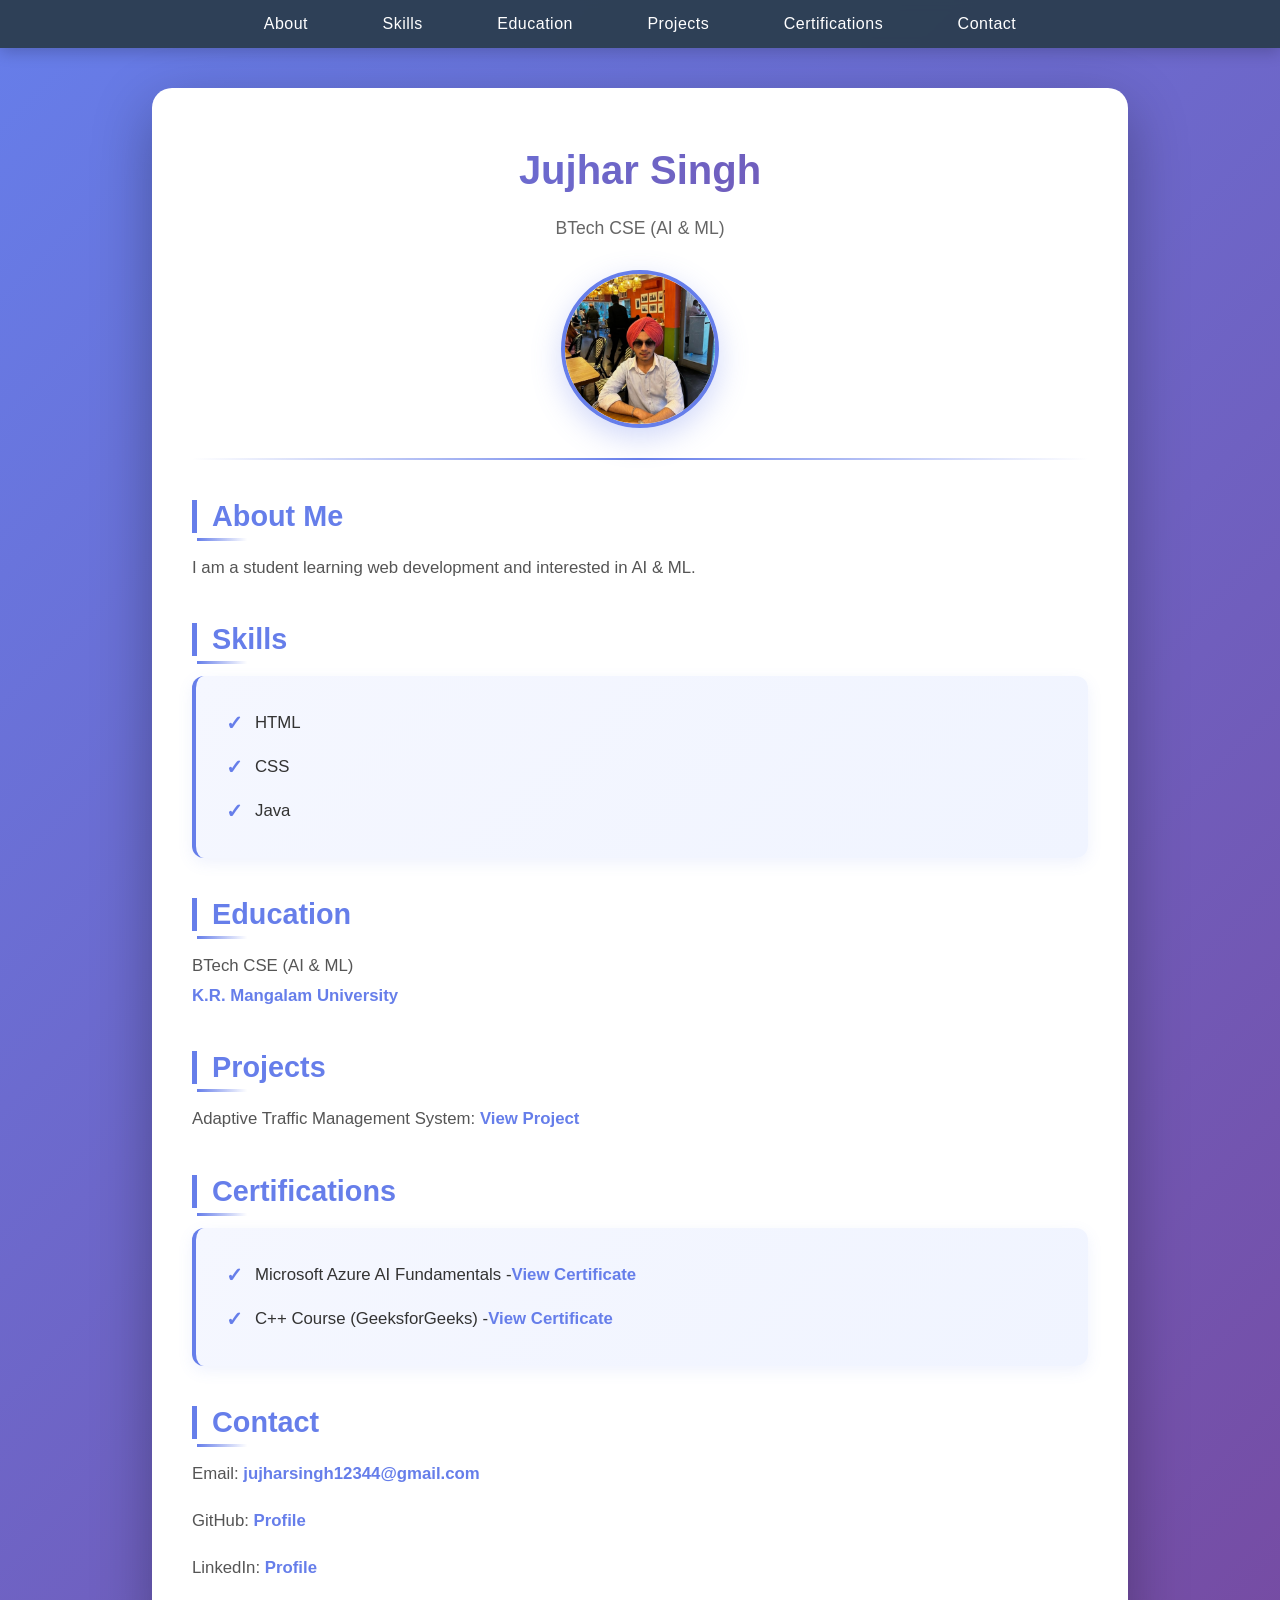
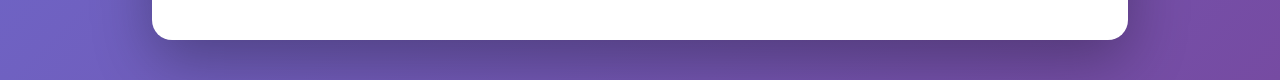
<file: index.html>
<!DOCTYPE html>
<html>
<head>
    <title>My Resume</title>
    <link rel="stylesheet" href="style.css">
</head>
<body>

<div id="progress"></div>

<div class="navbar">
    <a href="about.html">About</a>
    <a href="skills.html">Skills</a>
    <a href="education.html">Education</a>
    <a href="projects.html">Projects</a>
    <a href="certifications.html">Certifications</a>
    <a href="contact.html">Contact</a>
</div>

<div class="container">

    <h1>Jujhar Singh</h1>
    <p class="title">BTech CSE (AI & ML)</p>

    <img src="profile.jpeg" class="profile-pic">

    <hr>

    <h2 id="about">About Me</h2>
    <p>I am a student learning web development and interested in AI & ML.</p>

    <h2 id="skills">Skills</h2>
    <ul>
        <li>HTML</li>
        <li>CSS</li>
        <li>Java</li>
    </ul>

    <h2 id="education">Education</h2>
    <p>
        BTech CSE (AI & ML)<br>
        <a href="https://www.krmangalam.edu.in/" target="_blank">K.R. Mangalam University</a>
    </p>

    <h2 id="projects">Projects</h2>
    <p>
        Adaptive Traffic Management System:
        <a href="https://github.com/jujhar-18/traffic-management-ml" target="_blank">View Project</a>
    </p>

    <h2 id="certifications">Certifications</h2>
    <ul>
        <li>
            Microsoft Azure AI Fundamentals -
            <a href="https://www.linkedin.com/posts/jujhar-singh-82b45624b_microsoftazure-ai-certification-activity-7364317417243643907-6IX9" target="_blank">View Certificate</a>
        </li>
        <li>
            C++ Course (GeeksforGeeks) -
            <a href="https://www.linkedin.com/posts/jujhar-singh-82b45624b_cppmodeon-codetowin-marksunlocked-activity-7322228686919761920-KXMs" target="_blank">View Certificate</a>
        </li>
    </ul>

    <h2 id="contact">Contact</h2>
    <p>Email: <a href="mailto:jujharsingh12344@gmail.com">jujharsingh12344@gmail.com</a></p>
    <p>GitHub: <a href="https://github.com/jujhar-18" target="_blank">Profile</a></p>
    <p>LinkedIn: <a href="https://www.linkedin.com/in/jujhar-singh-82b45624b" target="_blank">Profile</a></p>

</div>

<script src="script.js"></script>

</body>
</html>
</file>
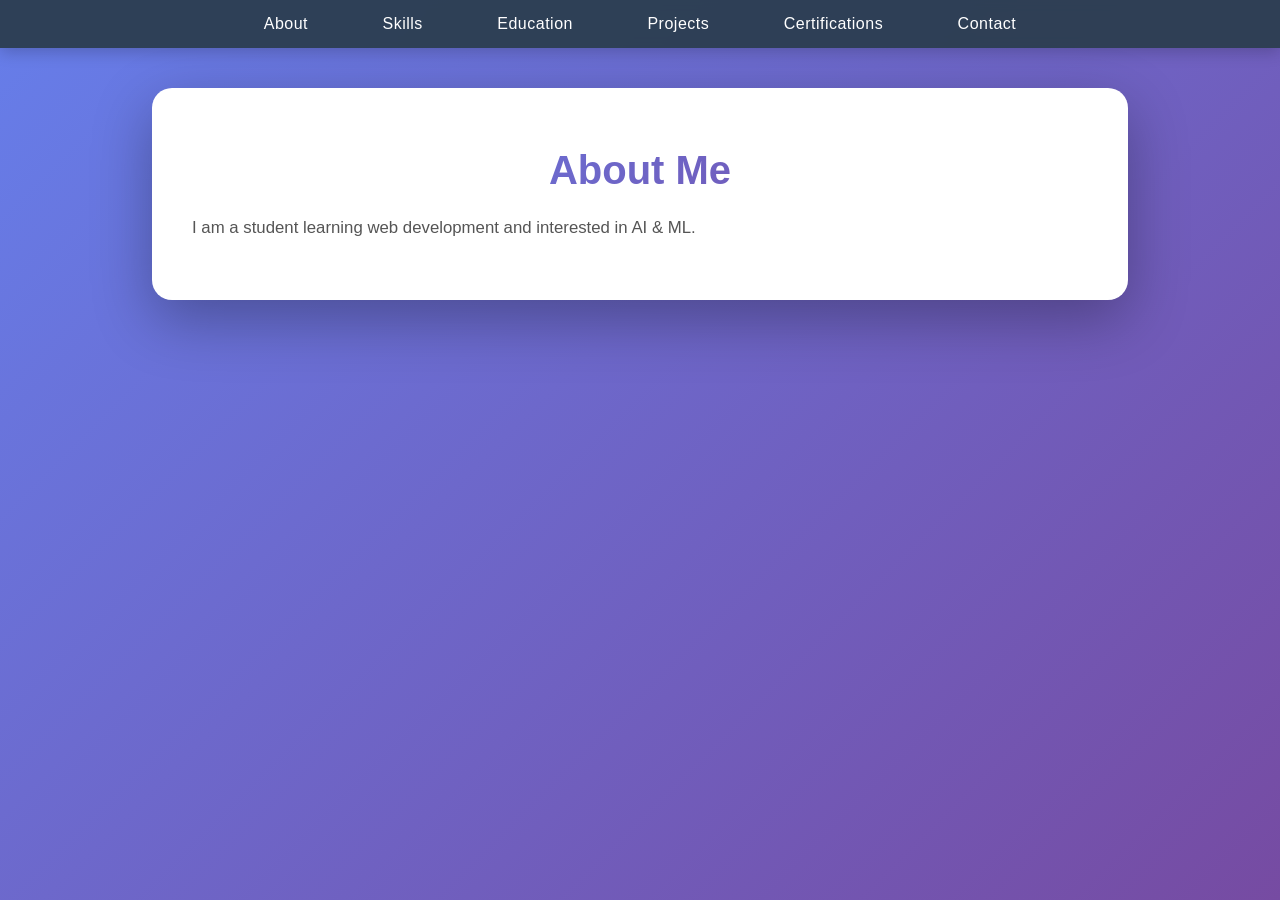
<file: about.html>
<!DOCTYPE html>
<html>
<head>
    <title>About - My Resume</title>
    <link rel="stylesheet" href="style.css">
</head>
<body>

<div id="progress"></div>

<div class="navbar">
    <a href="about.html">About</a>
    <a href="skills.html">Skills</a>
    <a href="education.html">Education</a>
    <a href="projects.html">Projects</a>
    <a href="certifications.html">Certifications</a>
    <a href="contact.html">Contact</a>
</div>

<div class="container">
    <h1>About Me</h1>
    <p>I am a student learning web development and interested in AI & ML.</p>
</div>

<script src="script.js"></script>

</body>
</html>
</file>
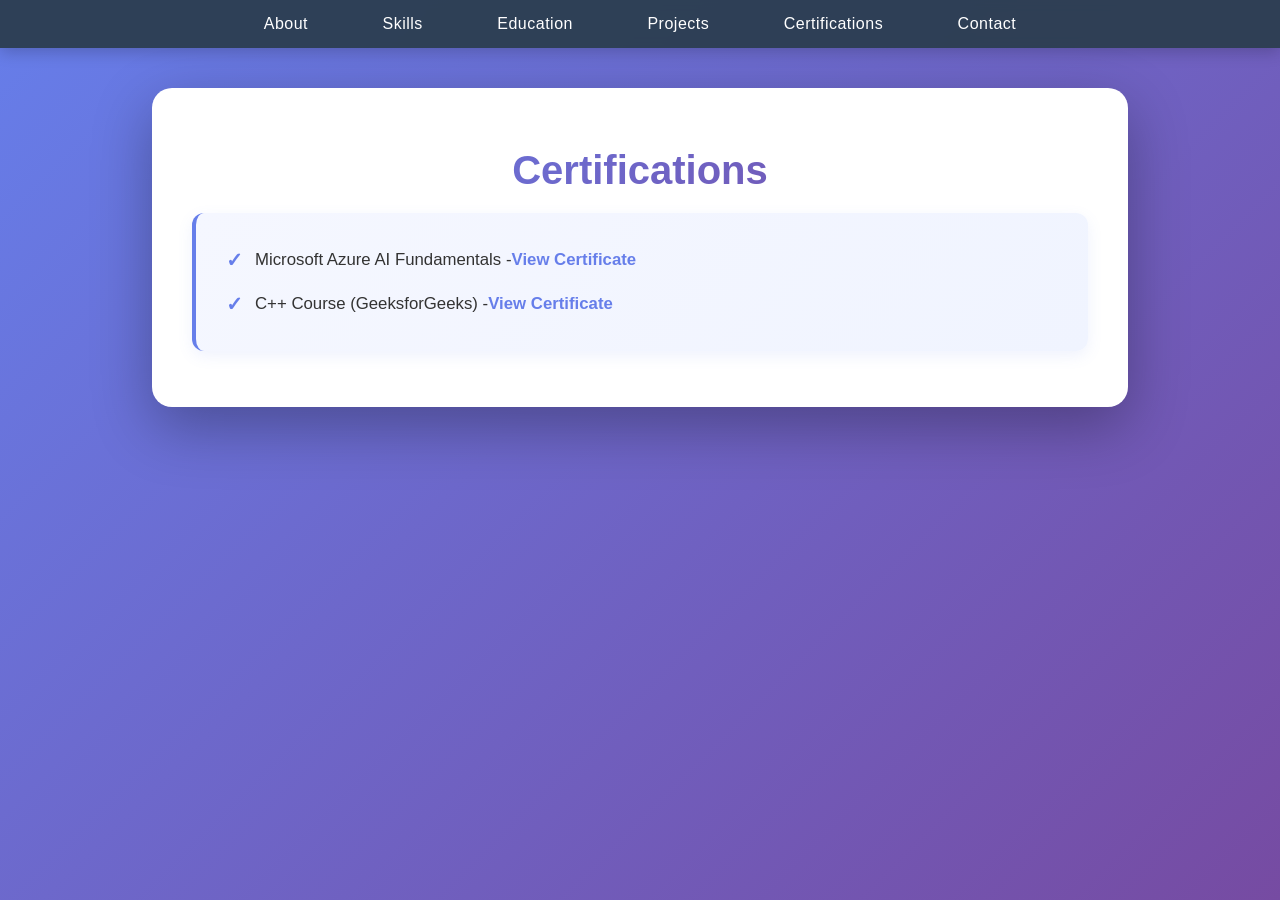
<file: certifications.html>
<!DOCTYPE html>
<html>
<head>
    <title>Certifications - My Resume</title>
    <link rel="stylesheet" href="style.css">
</head>
<body>

<div id="progress"></div>

<div class="navbar">
    <a href="about.html">About</a>
    <a href="skills.html">Skills</a>
    <a href="education.html">Education</a>
    <a href="projects.html">Projects</a>
    <a href="certifications.html">Certifications</a>
    <a href="contact.html">Contact</a>
</div>

<div class="container">
    <h1>Certifications</h1>
    <ul>
        <li>Microsoft Azure AI Fundamentals - <a href="https://www.linkedin.com/posts/jujhar-singh-82b45624b_microsoftazure-ai-certification-activity-7364317417243643907-6IX9" target="_blank">View Certificate</a></li>
        <li>C++ Course (GeeksforGeeks) - <a href="https://www.linkedin.com/posts/jujhar-singh-82b45624b_cppmodeon-codetowin-marksunlocked-activity-7322228686919761920-KXMs" target="_blank">View Certificate</a></li>
    </ul>
</div>

<script src="script.js"></script>

</body>
</html>
</file>
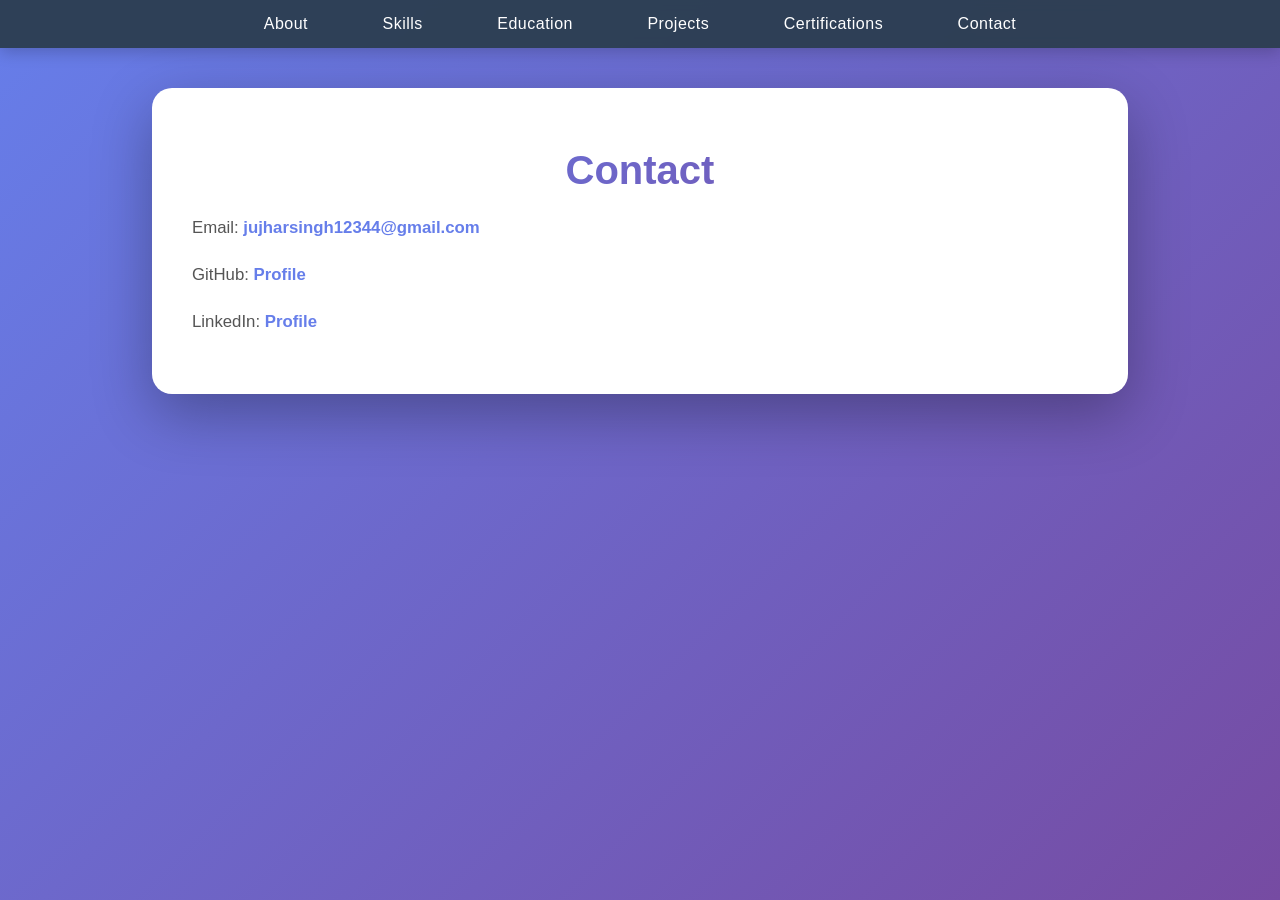
<file: contact.html>
<!DOCTYPE html>
<html>
<head>
    <title>Contact - My Resume</title>
    <link rel="stylesheet" href="style.css">
</head>
<body>

<div id="progress"></div>

<div class="navbar">
    <a href="about.html">About</a>
    <a href="skills.html">Skills</a>
    <a href="education.html">Education</a>
    <a href="projects.html">Projects</a>
    <a href="certifications.html">Certifications</a>
    <a href="contact.html">Contact</a>
</div>

<div class="container">
    <h1>Contact</h1>
    <p>Email: <a href="mailto:jujharsingh12344@gmail.com">jujharsingh12344@gmail.com</a></p>
    <p>GitHub: <a href="https://github.com/jujhar-18" target="_blank">Profile</a></p>
    <p>LinkedIn: <a href="https://www.linkedin.com/in/jujhar-singh-82b45624b" target="_blank">Profile</a></p>
</div>

<script src="script.js"></script>

</body>
</html>
</file>
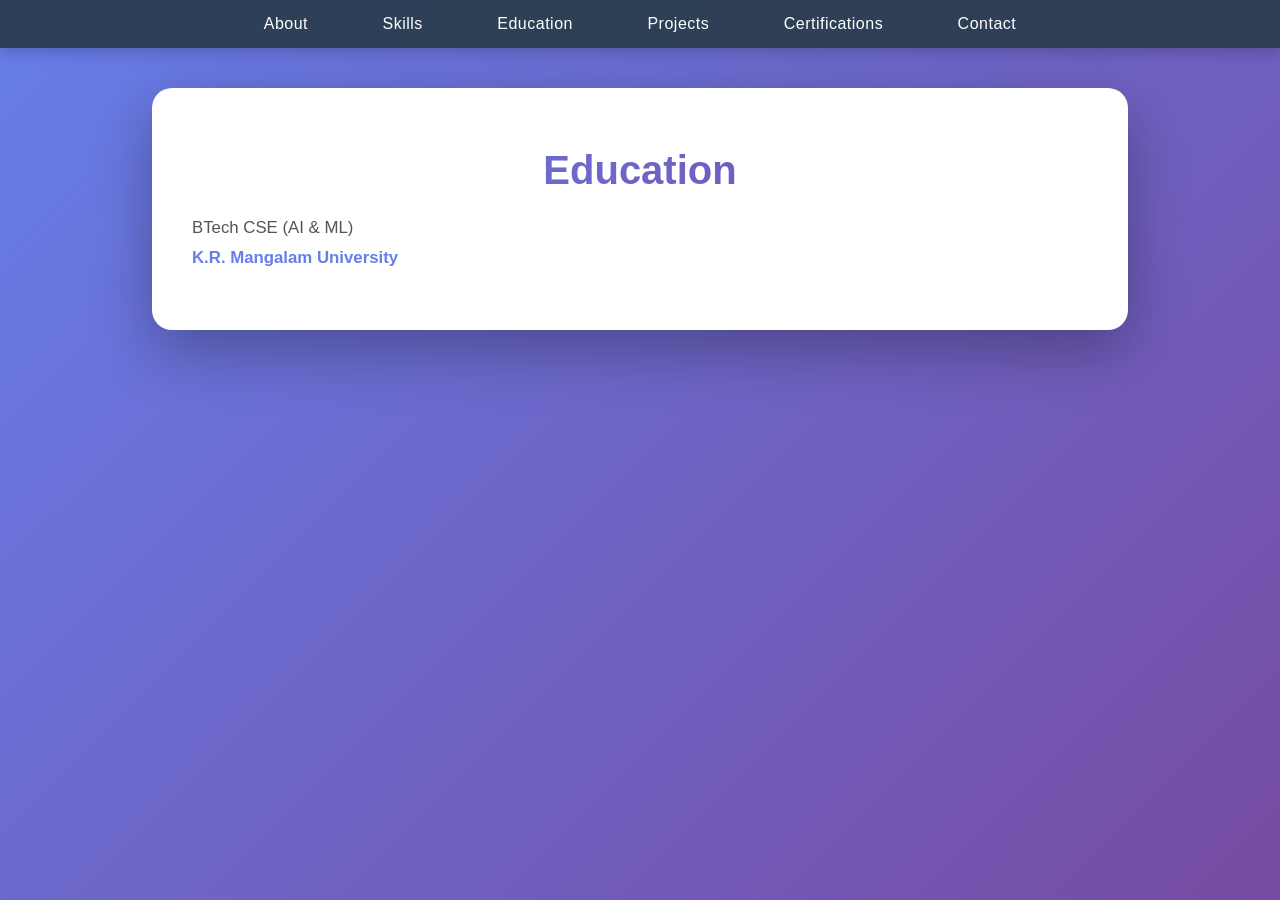
<file: education.html>
<!DOCTYPE html>
<html>
<head>
    <title>Education - My Resume</title>
    <link rel="stylesheet" href="style.css">
</head>
<body>

<div id="progress"></div>

<div class="navbar">
    <a href="about.html">About</a>
    <a href="skills.html">Skills</a>
    <a href="education.html">Education</a>
    <a href="projects.html">Projects</a>
    <a href="certifications.html">Certifications</a>
    <a href="contact.html">Contact</a>
</div>

<div class="container">
    <h1>Education</h1>
    <p>BTech CSE (AI & ML)<br>
        <a href="https://www.krmangalam.edu.in/" target="_blank">K.R. Mangalam University</a>
    </p>
</div>

<script src="script.js"></script>

</body>
</html>
</file>
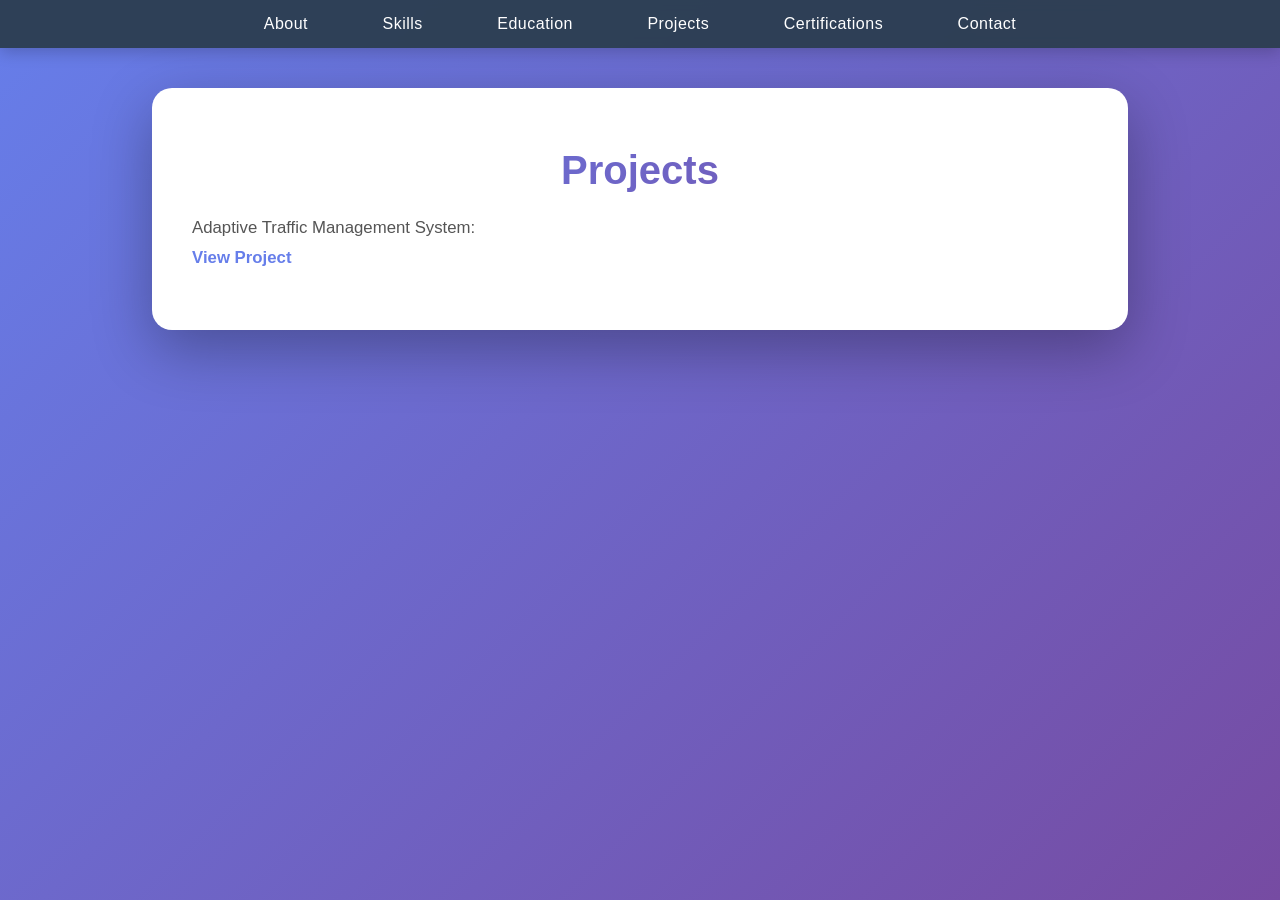
<file: projects.html>
<!DOCTYPE html>
<html>
<head>
    <title>Projects - My Resume</title>
    <link rel="stylesheet" href="style.css">
</head>
<body>

<div id="progress"></div>

<div class="navbar">
    <a href="about.html">About</a>
    <a href="skills.html">Skills</a>
    <a href="education.html">Education</a>
    <a href="projects.html">Projects</a>
    <a href="certifications.html">Certifications</a>
    <a href="contact.html">Contact</a>
</div>

<div class="container">
    <h1>Projects</h1>
    <p>Adaptive Traffic Management System:<br>
        <a href="https://github.com/jujhar-18/traffic-management-ml" target="_blank">View Project</a>
    </p>
</div>

<script src="script.js"></script>

</body>
</html>
</file>
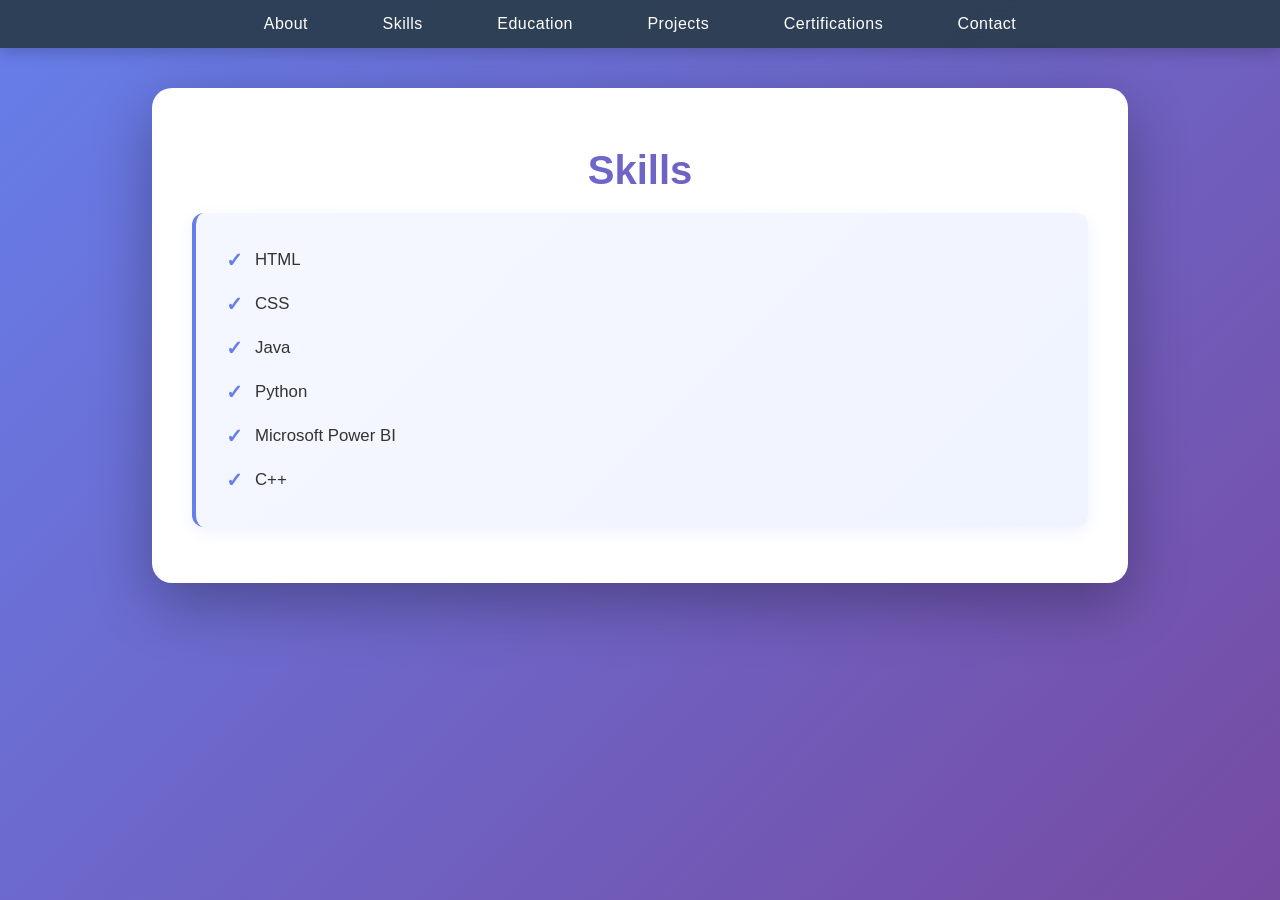
<file: skills.html>
<!DOCTYPE html>
<html>
<head>
    <title>Skills - My Resume</title>
    <link rel="stylesheet" href="style.css">
</head>
<body>

<div id="progress"></div>

<div class="navbar">
    <a href="about.html">About</a>
    <a href="skills.html">Skills</a>
    <a href="education.html">Education</a>
    <a href="projects.html">Projects</a>
    <a href="certifications.html">Certifications</a>
    <a href="contact.html">Contact</a>
</div>

<div class="container">
    <h1>Skills</h1>
    <ul>
        <li>HTML</li>
        <li>CSS</li>
        <li>Java</li>
        <li>Python</li>
        <li>Microsoft Power BI</li>
        <li>C++</li>
    </ul>
</div>

<script src="script.js"></script>

</body>
</html>
</file>
<file: style.css>
html {
    scroll-behavior: smooth;
}

body {
    margin: 0;
    font-family: 'Segoe UI', Tahoma, Geneva, Verdana, sans-serif;
    background: linear-gradient(135deg, #667eea 0%, #764ba2 100%);
    min-height: 100vh;
    color: #333;
}

* {
    transition: all 0.3s ease;
}

#progress {
    position: fixed;
    top: 0;
    left: 0;
    height: 6px;
    background: linear-gradient(to right, #667eea, #764ba2);
    width: 0%;
    z-index: 1000;
    box-shadow: 0 0 10px rgba(102, 126, 234, 0.5);
}

.navbar {
    position: sticky;
    top: 0;
    background: rgba(44, 62, 80, 0.95);
    padding: 15px 0;
    text-align: center;
    box-shadow: 0 4px 15px rgba(0, 0, 0, 0.2);
    backdrop-filter: blur(5px);
    z-index: 999;
}

.navbar a {
    color: white;
    margin: 0 20px;
    text-decoration: none;
    font-weight: 500;
    letter-spacing: 0.5px;
    position: relative;
    padding: 8px 15px;
    border-radius: 5px;
}

.navbar a:hover {
    color: #fff;
    background: linear-gradient(135deg, #667eea, #764ba2);
    transform: translateY(-2px);
    box-shadow: 0 5px 15px rgba(102, 126, 234, 0.4);
}

.container {
    width: 70%;
    margin: 40px auto;
    background: white;
    padding: 40px;
    border-radius: 20px;
    box-shadow: 0 20px 60px rgba(0, 0, 0, 0.3);
    animation: fadeIn 0.8s ease;
}

h1 {
    text-align: center;
    color: #333;
    font-size: 2.5em;
    margin: 20px 0;
    background: linear-gradient(135deg, #667eea, #764ba2);
    -webkit-background-clip: text;
    -webkit-text-fill-color: transparent;
    background-clip: text;
    animation: fadeInDown 0.8s ease;
}

.title {
    text-align: center;
    color: #666;
    font-size: 1.1em;
    font-weight: 500;
    margin-bottom: 20px;
}

hr {
    border: none;
    height: 2px;
    background: linear-gradient(to right, transparent, #667eea, transparent);
    margin: 30px 0;
}

.profile-pic {
    display: block;
    margin: 25px auto;
    width: 150px;
    height: 150px;
    border-radius: 50%;
    object-fit: cover;
    border: 4px solid #667eea;
    box-shadow: 0 10px 30px rgba(102, 126, 234, 0.3);
    animation: fadeInZoom 0.8s ease, float 3s ease-in-out infinite;
}

h2 {
    color: #667eea;
    margin-top: 40px;
    margin-bottom: 20px;
    opacity: 0;
    transform: translateY(30px);
    animation: fadeInUp 0.6s ease forwards;
    font-size: 1.8em;
    border-left: 5px solid #667eea;
    padding-left: 15px;
    position: relative;
}

h2::after {
    content: '';
    position: absolute;
    bottom: -8px;
    left: 0;
    width: 50px;
    height: 3px;
    background: linear-gradient(to right, #667eea, transparent);
}

.show {
    opacity: 1;
    transform: translateY(0);
}

p {
    line-height: 1.8;
    animation: fadeIn 0.8s ease;
    font-size: 1.05em;
    color: #555;
}

ul {
    background: linear-gradient(135deg, #f5f7ff 0%, #f0f4ff 100%);
    padding: 25px 30px;
    border-radius: 12px;
    list-style: none;
    border-left: 4px solid #667eea;
    box-shadow: 0 5px 15px rgba(102, 126, 234, 0.1);
}

li {
    animation: slideInLeft 0.5s ease backwards;
    font-size: 1.05em;
    color: #333;
    padding: 10px 0;
    font-weight: 500;
    display: flex;
    align-items: center;
}

li::before {
    content: '✓';
    color: #667eea;
    font-weight: bold;
    margin-right: 12px;
    font-size: 1.2em;
}

li:nth-child(1) { animation-delay: 0.1s; }
li:nth-child(2) { animation-delay: 0.2s; }
li:nth-child(3) { animation-delay: 0.3s; }
li:nth-child(4) { animation-delay: 0.4s; }
li:nth-child(5) { animation-delay: 0.5s; }
li:nth-child(6) { animation-delay: 0.6s; }

li:hover {
    transform: translateX(10px) scale(1.05);
    color: #667eea;
    padding-left: 10px;
}

a {
    color: #667eea;
    text-decoration: none;
    transition: all 0.3s ease;
    font-weight: 600;
    position: relative;
}

a:hover {
    color: #764ba2;
    text-decoration: none;
    transform: translateY(-2px);
}

a:after {
    content: '';
    position: absolute;
    bottom: -2px;
    left: 0;
    width: 0;
    height: 2px;
    background: linear-gradient(to right, #667eea, #764ba2);
    transition: width 0.3s ease;
}

a:hover:after {
    width: 100%;
}

@keyframes fadeIn {
    from {
        opacity: 0;
    }
    to {
        opacity: 1;
    }
}

@keyframes fadeInDown {
    from {
        opacity: 0;
        transform: translateY(-30px);
    }
    to {
        opacity: 1;
        transform: translateY(0);
    }
}

@keyframes fadeInUp {
    from {
        opacity: 0;
        transform: translateY(30px);
    }
    to {
        opacity: 1;
        transform: translateY(0);
    }
}

@keyframes slideInLeft {
    from {
        opacity: 0;
        transform: translateX(-30px);
    }
    to {
        opacity: 1;
        transform: translateX(0);
    }
}

@keyframes fadeInZoom {
    from {
        opacity: 0;
        transform: scale(0.8);
    }
    to {
        opacity: 1;
        transform: scale(1);
    }
}

@keyframes float {
    0%, 100% {
        transform: translateY(0px);
    }
    50% {
        transform: translateY(-10px);
    }
}

@keyframes slideInDown {
    from {
        opacity: 0;
        transform: translateY(-20px);
    }
    to {
        opacity: 1;
        transform: translateY(0);
    }
}

/* Responsive Design */
@media (max-width: 1024px) {
    .container {
        width: 80%;
        padding: 30px;
    }
    
    h1 {
        font-size: 2em;
    }
}

@media (max-width: 768px) {
    .container {
        width: 90%;
        padding: 20px;
        margin: 30px auto;
    }
    
    h1 {
        font-size: 1.6em;
    }
    
    h2 {
        font-size: 1.4em;
    }
    
    .navbar a {
        display: block;
        margin: 8px 0;
        padding: 10px;
    }
    
    .navbar {
        padding: 10px;
    }
    
    .profile-pic {
        width: 120px;
        height: 120px;
    }
    
    p {
        font-size: 1em;
    }
}
</file>
